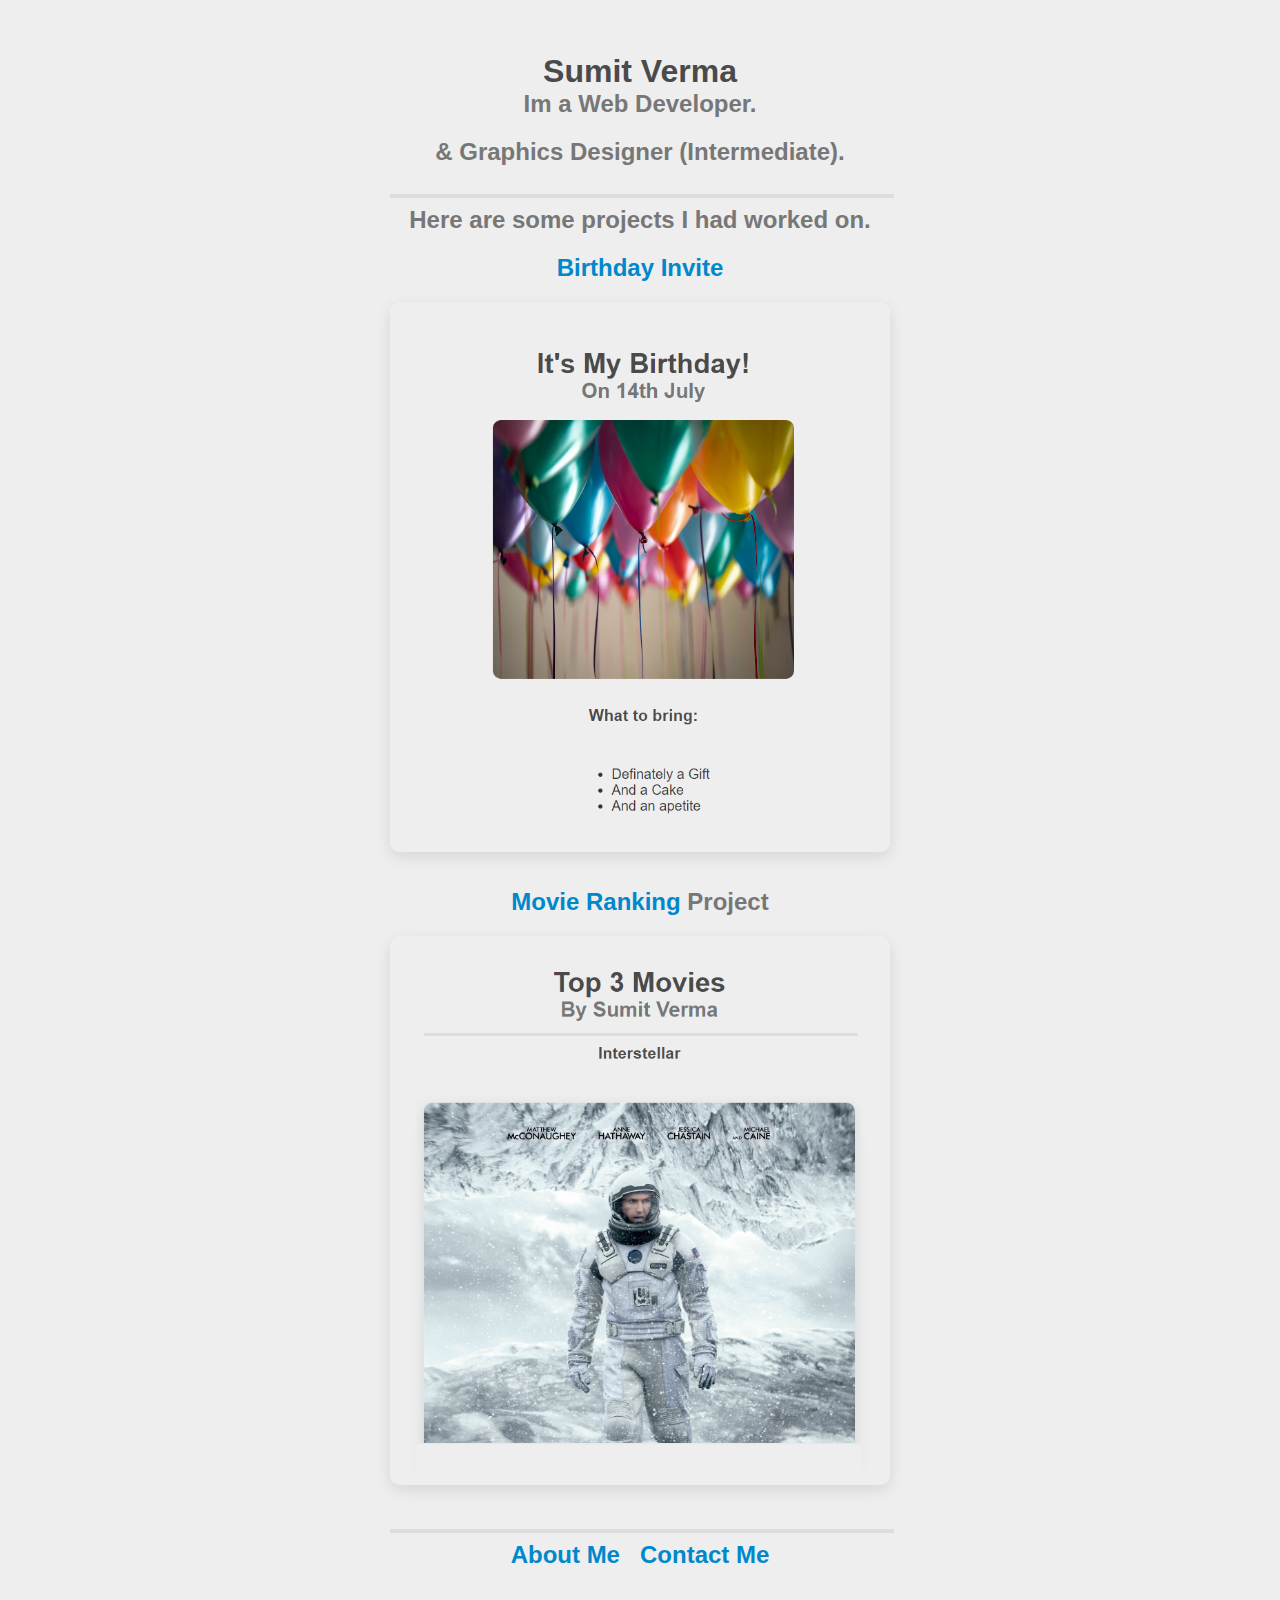
<file: index.html>
<!DOCTYPE html>
<html lang="en">
  <head>
    <meta charset="UTF-8" />
    <meta name="viewport" content="width=device-width, initial-scale=1.0" />
    <link rel="stylesheet" href="./css/main.css" />
    <title>My Portfolio</title>
  </head>
  <body>
    <h1>Sumit Verma</h1>
    <h2>Im a Web Developer.</h2>

    <h2>& Graphics Designer (Intermediate).</h2>
    <hr />
    <h2>Here are some projects I had worked on.</h2>
    
    <h2>
      <a href="./public/birthday_invite.html"> Birthday Invite </a>
    </h2>
    <div class="movie-card">
      <a href="./public/birthday_invite.html"><img src="././assets/images/pf1.png" alt="Birthday Project" /></a>
    </div>
    <h2>
      <a href="./public/movie_ranking.html"> Movie Ranking </a>
      Project
    </h2>
    <div class="movie-card">
      <a href="./public/movie_ranking.html"><img src="./assets/images/pf2.png" alt="Movie Ranking Project" /></a>
    </div>
    <hr />
    <h2>
      <a href="./public/about.html"> About Me</a> &nbsp;
      <a href="./public/contact.html"> Contact Me</a>
    </h2>
  </body>
</html>
</file>
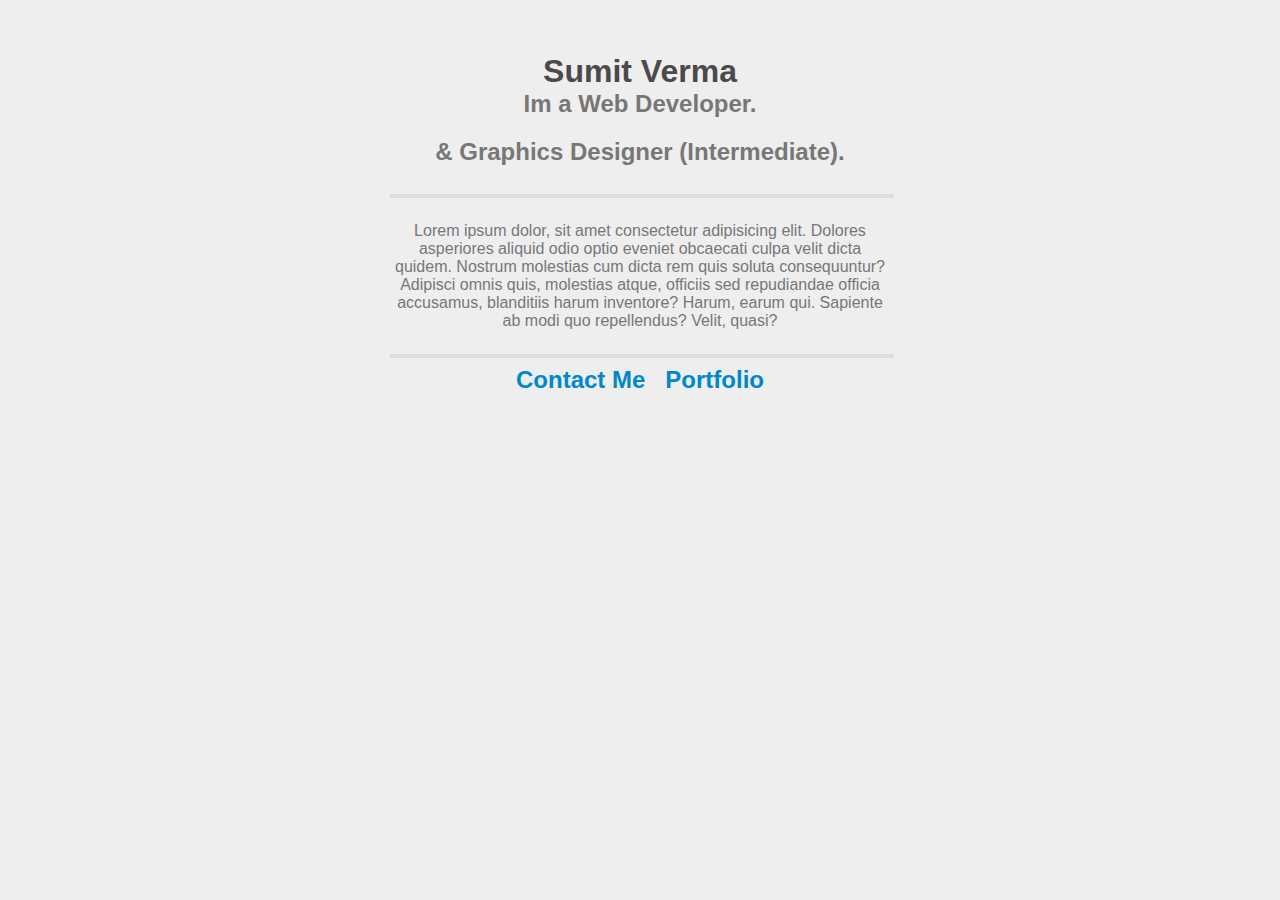
<file: public/about.html>
<!DOCTYPE html>
<html lang="en">
  <head>
    <meta charset="UTF-8" />
    <meta name="viewport" content="width=device-width, initial-scale=1.0" />
    <link rel="stylesheet" href="../css/main.css" />
    <title>Document</title>
  </head>
  <body>
    <h1>Sumit Verma</h1>
    <h2>Im a Web Developer.</h2>

    <h2>& Graphics Designer (Intermediate).</h2>
    <hr />
    <p>
      Lorem ipsum dolor, sit amet consectetur adipisicing elit. Dolores
      asperiores aliquid odio optio eveniet obcaecati culpa velit dicta quidem.
      Nostrum molestias cum dicta rem quis soluta consequuntur? Adipisci omnis
      quis, molestias atque, officiis sed repudiandae officia accusamus,
      blanditiis harum inventore? Harum, earum qui. Sapiente ab modi quo
      repellendus? Velit, quasi?
    </p>
    <hr />
    <h2>
      <a href="./contact.html"> Contact Me</a> &nbsp;
      <a href="../index.html"> Portfolio</a> 
    </h2>
  </body>
</html>
</file>
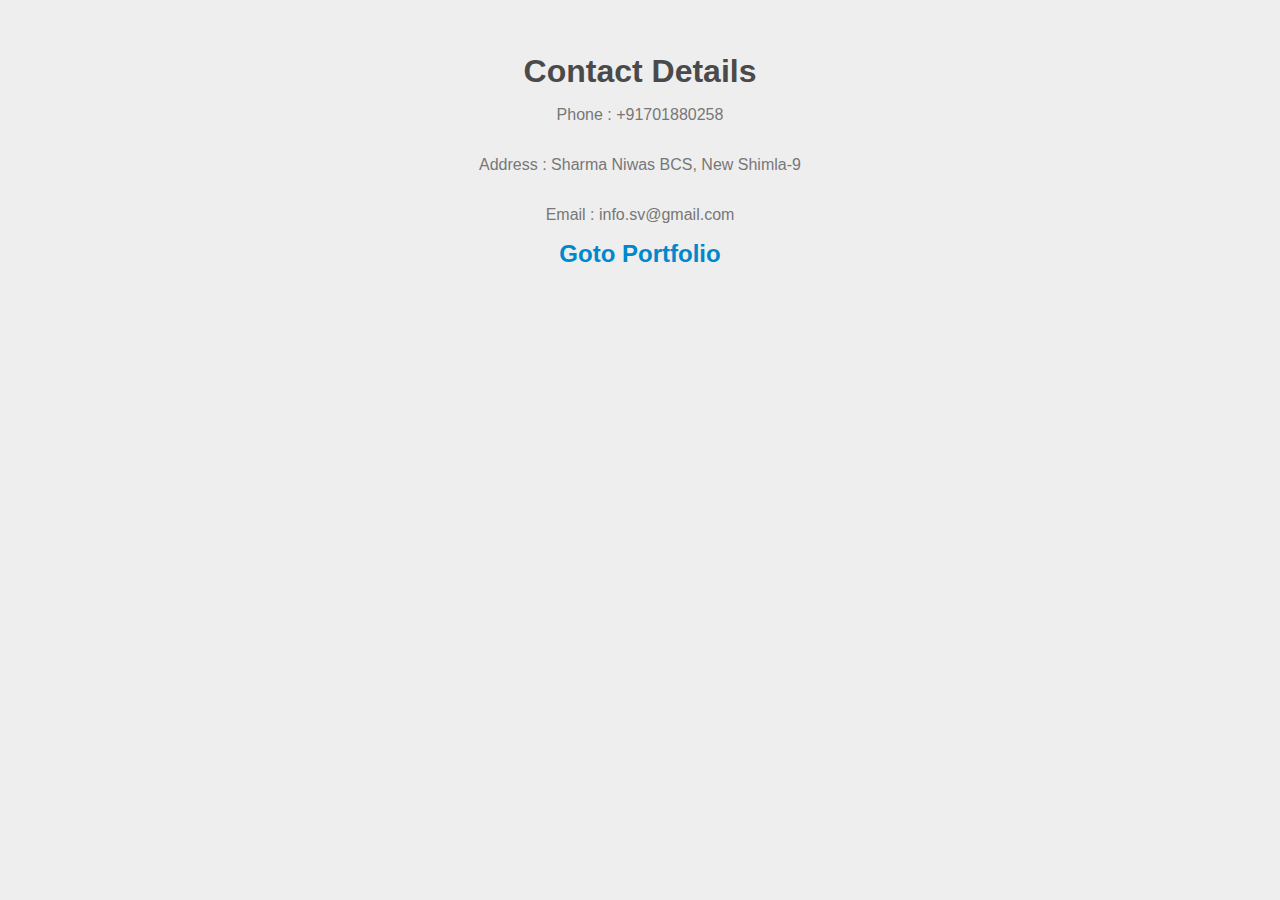
<file: public/contact.html>
<!DOCTYPE html>
<html lang="en">
  <head>
    <meta charset="UTF-8" />
    <meta name="viewport" content="width=device-width, initial-scale=1.0" />
    <link rel="stylesheet" href="../css/main.css" />
    <title>Document</title>
  </head>
  <body>
    <h1>Contact Details</h1>
    <p>Phone : +91701880258</p>
    <p>Address : Sharma Niwas BCS, New Shimla-9</p>
    <p>Email : info.sv@gmail.com</p>
    <h2>
      <a href="../index.html">Goto Portfolio</a>
    </h2>
  </body>
</html>
</file>
<file: css/main.css>
body {
    text-align: center;
    background-color: #eee;
    font-family: Arial, sans-serif;
    color: #333;
    padding: 2rem;
    display: flex;
    flex-direction: column;
    align-items: center;
    max-width: 500px;
    margin: auto;
}
h1, h2 {
    color: #4a4a4a;
}
h1 {
    margin-bottom: 0;
}
h2 {
    margin-top: 0;
    font-size: 1.5rem;
    color: #777;
}
hr {
    width: 100%;
    border: 2px solid #ddd;
}
h3 {
    color: #4a4a4a;
    margin: 2rem 0;
}
.movie-card {
    display: flex;
    flex-direction: column;
    align-items: center;
    margin-bottom: 2rem;
}
.movie-card img {
    border-radius: 10px;
    box-shadow: 0px 5px 15px rgba(0,0,0,0.1);
    transition: transform 0.3s;
    max-width: 100%;
    height: auto;
}
.movie-card img:hover {
    transform: scale(1.025);
}
p {
    color: #777;
    text-align: center;
}
a {
    color: #0088cc;
    text-decoration: none;
    transition: color 0.3s;
}
a:hover {
    color: #005999;
}
@media (max-width: 600px) {
    body {
        padding:2rem;
    }
}
img{
    border-radius: 10px;
}
</file>
